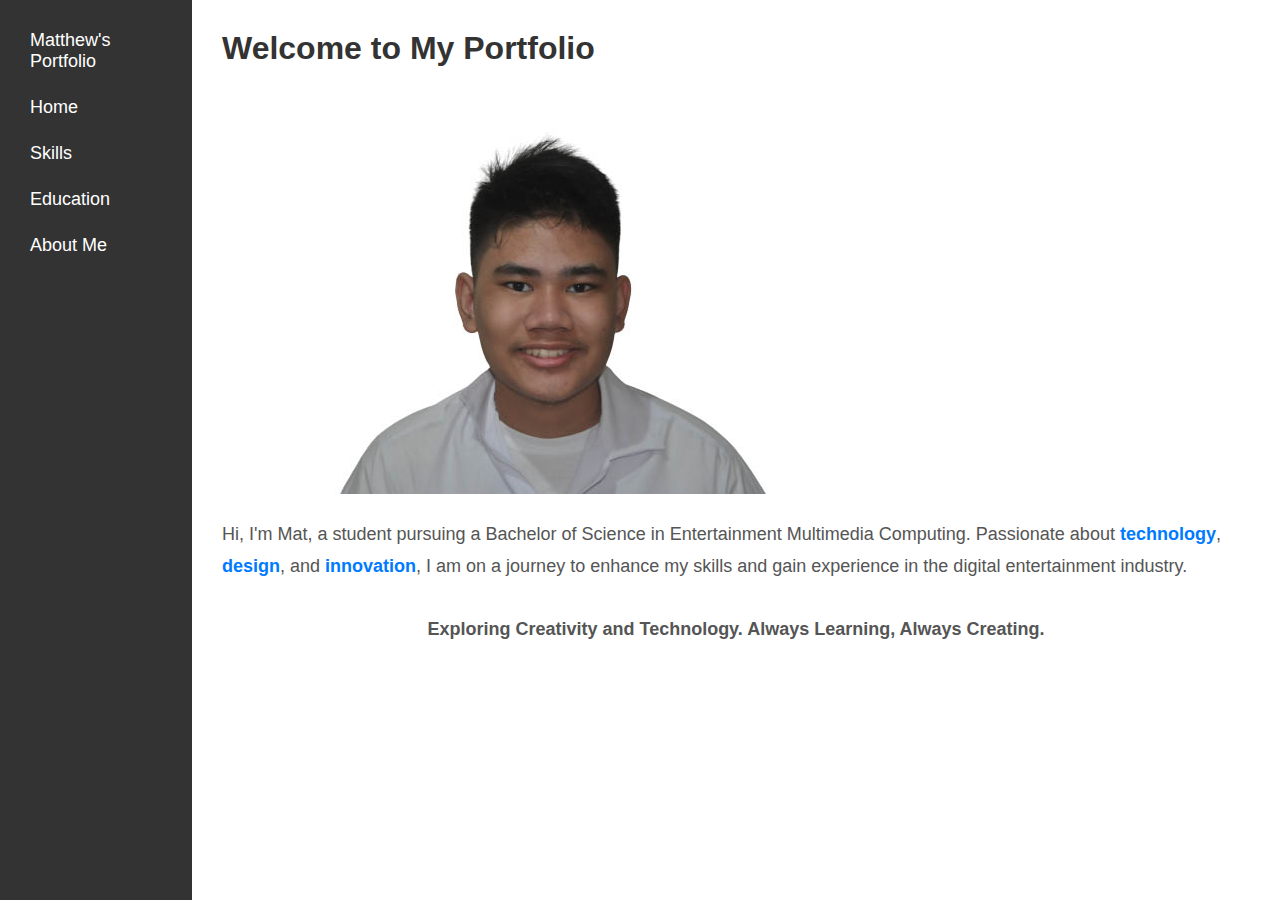
<file: index.html>
<!DOCTYPE html>
<html lang="en">
<head>
    <meta charset="UTF-8">
    <meta name="viewport" content="width=device-width, initial-scale=1.0">
    <title>Mat's Portfolio</title>
    <link rel="stylesheet" href="style.css">
    <!-- Google Fonts (optional) -->
    <link href="https://fonts.googleapis.com/css2?family=Open+Sans:wght@400;600&display=swap" rel="stylesheet">
    <!-- Animation Library (optional) -->
    <link href="https://cdn.jsdelivr.net/npm/animate.css@4.1.1/animate.min.css" rel="stylesheet">
</head>
<body>
    <div class="cont">
        <div class="sidebar">
            <ul>
                
                <li>Matthew's Portfolio</li>
                <li><a href="index.html">Home</a></li>
                <li><a href="skills.html">Skills</a></li>
                <li><a href="education.html">Education</a></li>
                <li><a href="aboutMe.html">About Me</a></li>
            </ul>
        </div>
        <div class="maintxt">
            <h1>Welcome to My Portfolio</h1>
            <img src="Mat.jpg" alt="Mat's Photo" class="profile-pic">
            <p class="magic-text animate__animated animate__fadeIn">
                Hi, I'm Mat, a student pursuing a Bachelor of Science in Entertainment Multimedia Computing.
                Passionate about <span class="highlight">technology</span>, <span class="highlight">design</span>, and <span class="highlight">innovation</span>,
                I am on a journey to enhance my skills and gain experience in the digital entertainment industry.
            </p>
            <div class="magic-scroll">
                <p class="animate__animated animate__zoomIn">Exploring Creativity and Technology. Always Learning, Always Creating.</p>
            </div>
        </div>
    </div>
</body>
</html>
</file>
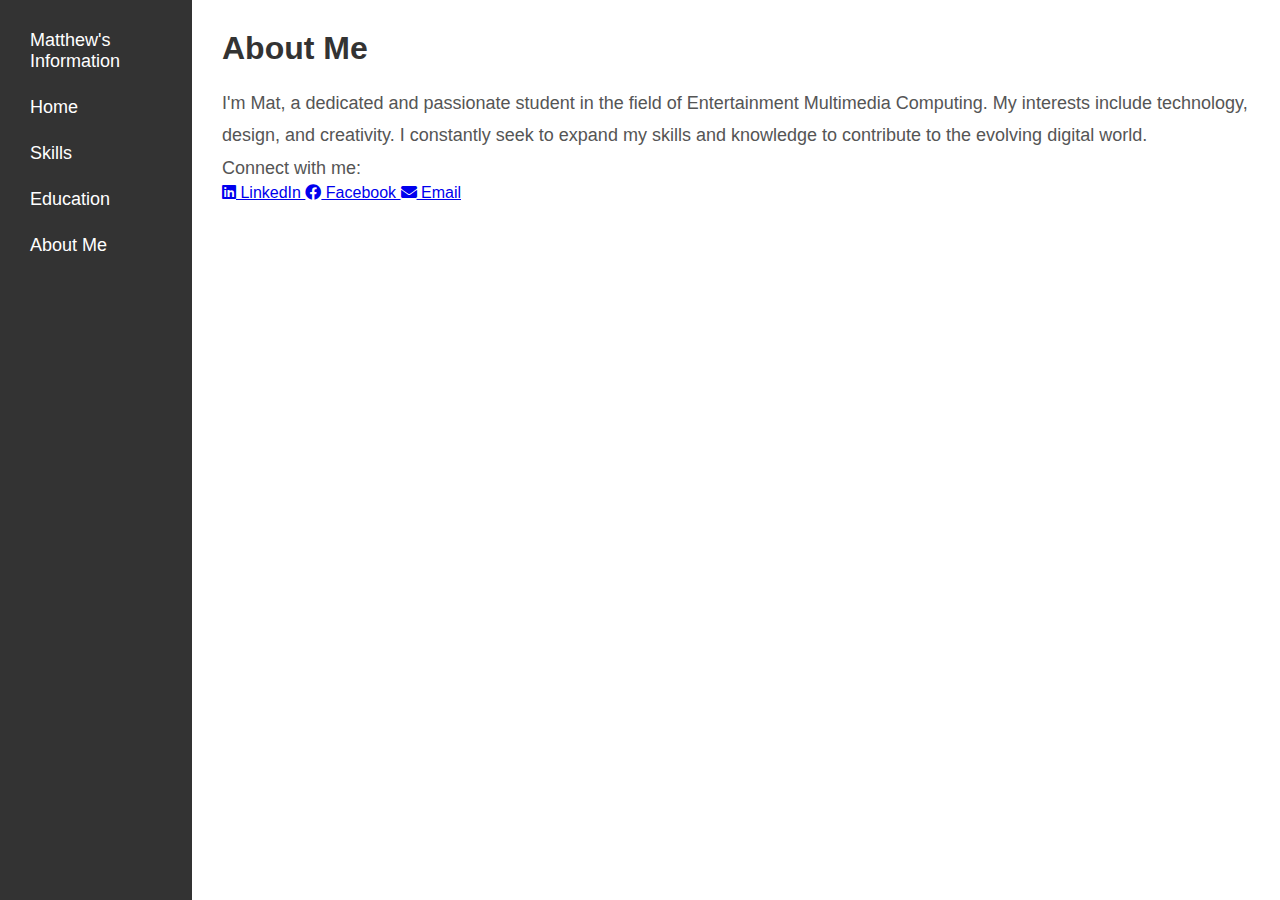
<file: aboutMe.html>
<!DOCTYPE html>
<html lang="en">
<head>
    <meta charset="UTF-8">
    <meta name="viewport" content="width=device-width, initial-scale=1.0">
    <title>About Me</title>
    <link rel="stylesheet" href="style.css">
    <!-- FontAwesome CDN for Icons -->
    <link href="https://cdnjs.cloudflare.com/ajax/libs/font-awesome/5.15.3/css/all.min.css" rel="stylesheet">
</head>
<body>
    <div class="cont">
        <div class="sidebar">
            <ul>
                <li>Matthew's Information</li>
                <li><a href="index.html">Home</a></li>
                <li><a href="skills.html">Skills</a></li>
                <li><a href="education.html">Education</a></li>
                <li><a href="aboutMe.html">About Me</a></li>
            </ul>
        </div>
        <div class="maintxt">
            <h1>About Me</h1>
            <p>
                I'm Mat, a dedicated and passionate student in the field of Entertainment Multimedia Computing. 
                My interests include technology, design, and creativity. I constantly seek to expand my skills 
                and knowledge to contribute to the evolving digital world.
            </p>
            <div class="social-links">
                <p>Connect with me:</p>
                <a href="https://www.linkedin.com/in/your-linkedin" target="_blank">
                    <i class="fab fa-linkedin"></i> LinkedIn
                </a>
                <a href="https://www.facebook.com/mattfanlol" target="_blank">
                    <i class="fab fa-facebook"></i> Facebook
                </a>
                <a href="mailto:mmfanlo@mcm.edu.ph">
                    <i class="fas fa-envelope"></i> Email
                </a>
            </div>
        </div>
    </div>
</body>
</html>
</file>
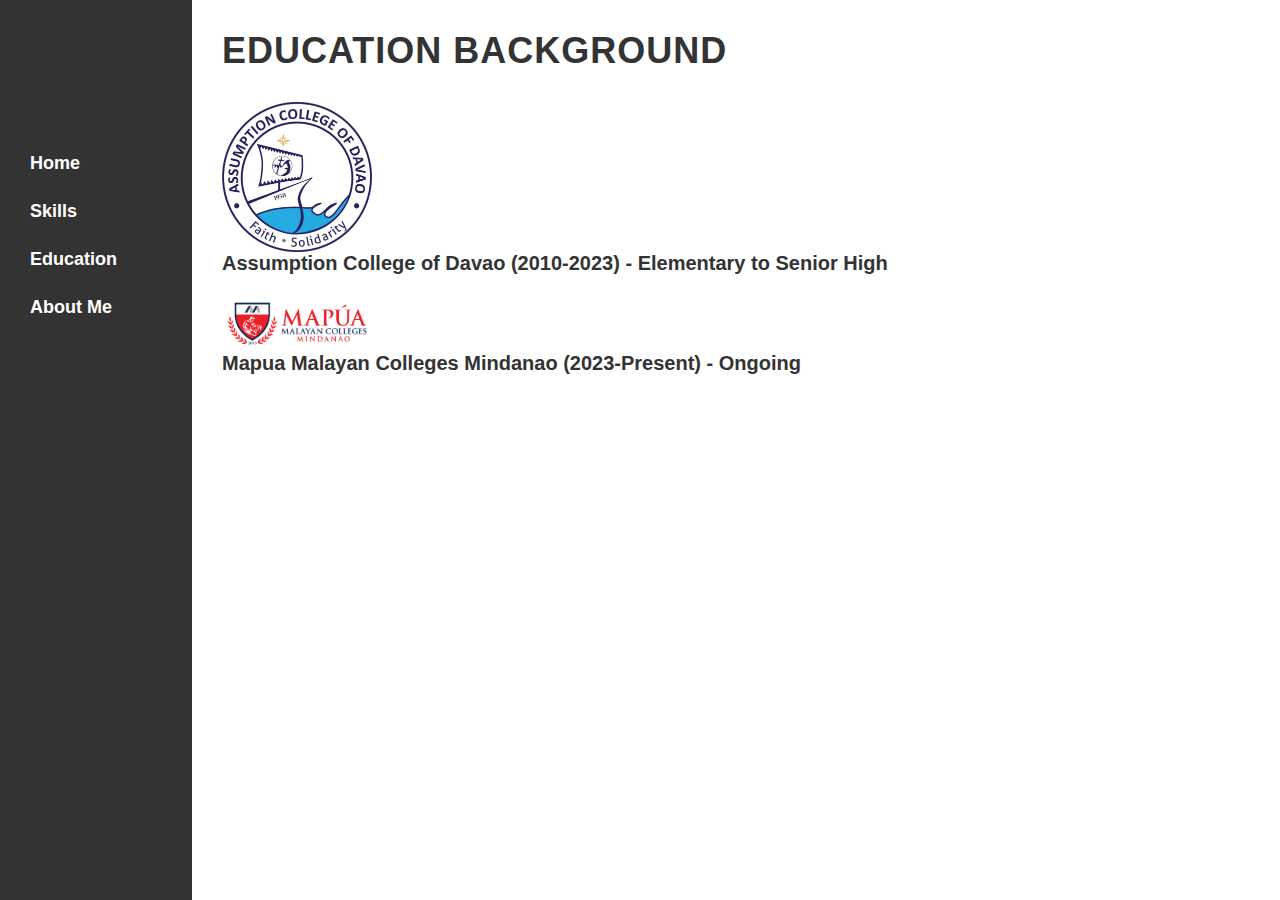
<file: education.html>
<!DOCTYPE html>
<html lang="en">
<head>
    <meta charset="UTF-8">
    <meta name="viewport" content="width=device-width, initial-scale=1.0">
    <title>Education</title>
    <link rel="stylesheet" href="style.css">
    <style>
        .education-logos {
            display: flex;
            gap: 20px;
            align-items: center;
            margin-top: 20px;
        }
        .education-logos img {
            width: 150px;
            height: auto;
        }

        .education-details {
            display: none;
            margin-top: 10px;
            font-style: italic;
            color: #555;
        }

        .maintxt h1 {
            font-size: 36px;
            margin-bottom: 30px;
            color: #333;
            text-transform: uppercase;
            font-weight: bold;
            letter-spacing: 1px;
        }

        ul {
            list-style: none;
            padding: 0;
        }

        ul li {
            font-size: 20px;
            color: #333;
            margin-bottom: 20px;
            font-weight: bold;
            cursor: pointer;
        }

        .sidebar {
            background-color: #333;
            color: white;
            width: 15%;
            padding: 30px;
            height: 100%;
        }

        .sidebar ul {
            list-style-type: none;
            color: white;
            padding: 0;
            margin-top: 50px;
        }

        .sidebar ul li {
            margin-bottom: 25px;
        }

        .sidebar ul li a {
            color: white;
            text-decoration: none;
            font-size: 18px;
        }

        .sidebar ul li a:hover {
            text-decoration: underline;
            font-size: 25px;
        }

    </style>
</head>
<body>
    <div class="cont">
        <div class="sidebar">
            <ul>
                <li>Matthew's Education</li>
                <li><a href="index.html">Home</a></li>
                <li><a href="skills.html">Skills</a></li>
                <li><a href="education.html">Education</a></li>
                <li><a href="aboutMe.html">About Me</a></li>
            </ul>
        </div>
        <div class="maintxt">
            <h1>Education Background</h1>
            <ul>
                <li onclick="toggleDetails('acd-details')">
                    <div class="education-logos">
                        <img src="acdlogo.png" alt="Assumption College of Davao Logo">
                    </div>
                    Assumption College of Davao (2010-2023) - Elementary to Senior High
                    <div id="acd-details" class="education-details">
                        Location: Davao City, Philippines<br>
                        Key Achievements: Excellence in Science and Math, Leadership roles in Student Government.
                    </div>
                </li>
                <li onclick="toggleDetails('mcm-details')">
                    <div class="education-logos">
                        <img src="mcmlogo.png" alt="Mapua Malayan Colleges Mindanao Logo">
                    </div>
                    Mapua Malayan Colleges Mindanao (2023-Present) - Ongoing
                    <div id="mcm-details" class="education-details">
                        Major: Entertainment Multimedia Computing<br>
                        Expected Graduation: 2027
                    </div>
                </li>
            </ul>
        </div>
    </div>

    <script>
        // Function to toggle visibility of education details
        function toggleDetails(id) {
            const detailsElement = document.getElementById(id);
            if (detailsElement.style.display === "none" || detailsElement.style.display === "") {
                detailsElement.style.display = "block";  // Show the details
            } else {
                detailsElement.style.display = "none";   // Hide the details
            }
        }
    </script>
</body>
</html>
</file>
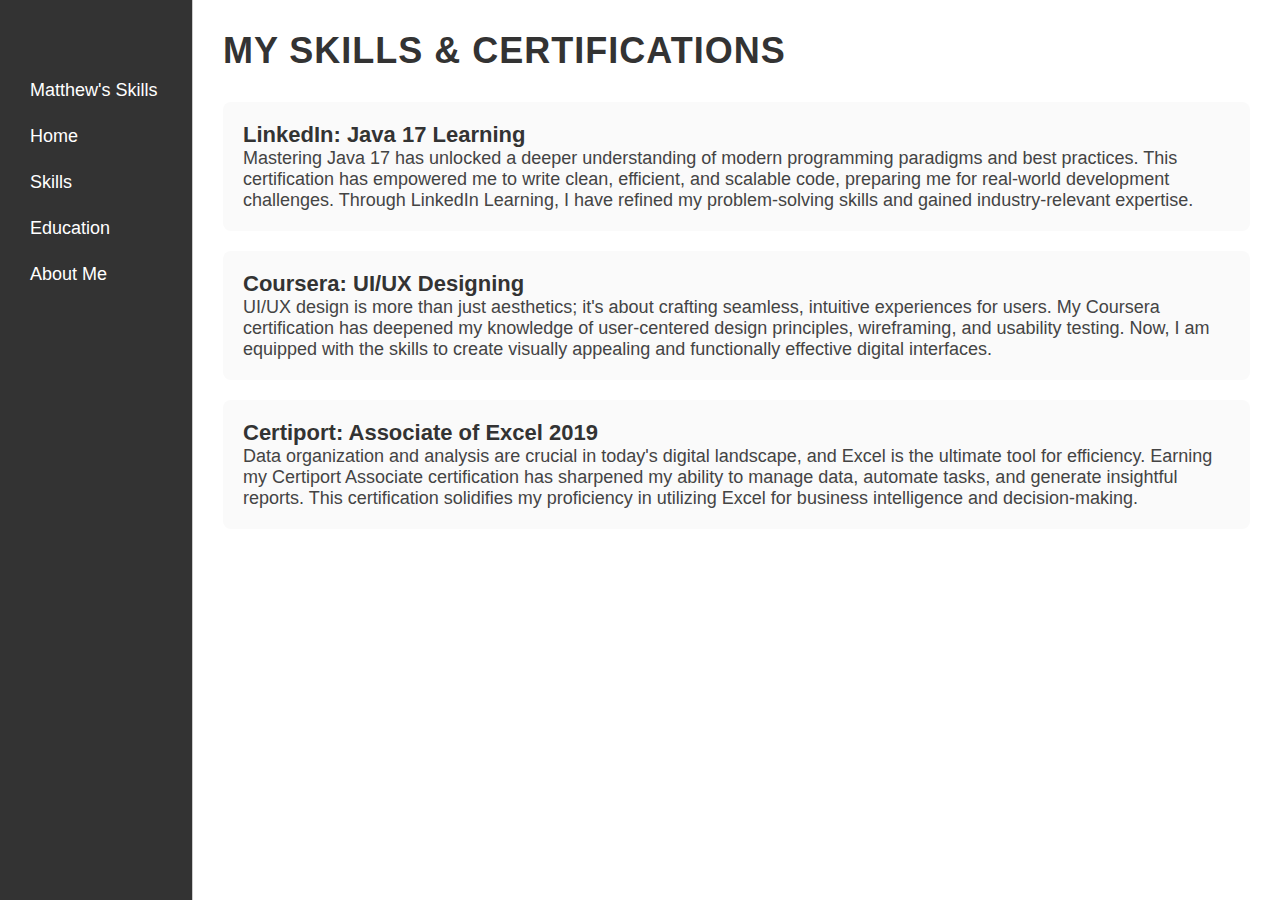
<file: skills.html>
<!DOCTYPE html>
<html lang="en">
<head>
    <meta charset="UTF-8">
    <meta name="viewport" content="width=device-width, initial-scale=1.0">
    <title>Mat's Portfolio</title>
    <link rel="stylesheet" href="style.css">
    <style>
        /* Global styles */
        body, html {
            font-family: 'Arial', sans-serif;
            background-color: #f4f4f9;
            height: 100%;
            margin: 0;
        }

        .cont {
            display: flex;
            height: 100%;
        }

        /* Sidebar styles */
        .sidebar {
            background-color: #333;
            color: white;
            width: 15%;
            padding: 30px;
            height: 100%;
        }

        .sidebar ul {
            list-style-type: none;
            color: white;
            padding: 0;
            margin-top: 50px;
        }

        .sidebar ul li {
            margin-bottom: 25px;
        }

        .sidebar ul li a {
            color: white;
            text-decoration: none;
            font-size: 18px;
        }

        .sidebar ul li a:hover {
            text-decoration: underline;
            font-size: 25px;
        }

        /* Main content styles */
        .maintxt {
            padding: 30px;
            width: 85%;
            background-color: #fff;
            border-left: 1px solid #ccc;
            height: 100%;
            overflow-y: auto;
        }

        .maintxt h1 {
            font-size: 36px;
            margin-bottom: 30px;
            color: #333;
            text-transform: uppercase;
            font-weight: bold;
            letter-spacing: 1px;
        }

        .skills-list {
            list-style: none;
            padding: 0;
            font-size: 18px;
            color: #444;
            display: flex;
            flex-direction: column;
            gap: 20px;
        }

        .skills-list li {
            background-color: #fafafa;
            padding: 20px;
            border-radius: 8px;
            transition: all 0.3s ease;
            cursor: pointer;
        }

        .skills-list li a {
            font-weight: bold;
            color: #333;
            text-decoration: none;
            font-size: 20px;
        }

        .skills-list li a:hover {
            color: #007BFF;
            text-decoration: underline;
        }

        .skills-list li:hover {
            transform: translateY(-5px);
            box-shadow: 0 10px 20px rgba(0, 0, 0, 0.1);
        }

        .skills-list li br {
            margin-top: 10px;
        }

        /* Add hover effects */
        .skills-list li a {
            font-size: 22px;
            transition: color 0.3s ease;
        }

        .skills-list li a:hover {
            color: #007BFF;
            font-size: 24px;
        }
    </style>
</head>
<body>
    <div class="cont">
        <div class="sidebar">
            <ul>
                <li>Matthew's Skills</li>
                <li><a href="index.html">Home</a></li>
                <li><a href="skills.html">Skills</a></li>
                <li><a href="education.html">Education</a></li>
                <li><a href="aboutMe.html">About Me</a></li>
            </ul>
        </div>
        <div class="maintxt">
            <h1>My Skills & Certifications</h1>
            <ul class="skills-list">
                <li>
                    <a href="JavaCertificate.png" target="_blank">LinkedIn: Java 17 Learning</a><br>
                    Mastering Java 17 has unlocked a deeper understanding of modern programming paradigms and best practices. 
                    This certification has empowered me to write clean, efficient, and scalable code, preparing me for real-world development challenges. 
                    Through LinkedIn Learning, I have refined my problem-solving skills and gained industry-relevant expertise.
                </li>
                <li>
                    <a href="UXCertificate.png" target="_blank">Coursera: UI/UX Designing</a><br>
                    UI/UX design is more than just aesthetics; it's about crafting seamless, intuitive experiences for users. 
                    My Coursera certification has deepened my knowledge of user-centered design principles, wireframing, and usability testing. 
                    Now, I am equipped with the skills to create visually appealing and functionally effective digital interfaces.
                </li>
                <li>
                    <a href="ExcelCertificate.png" target="_blank">Certiport: Associate of Excel 2019</a><br>
                    Data organization and analysis are crucial in today's digital landscape, and Excel is the ultimate tool for efficiency. 
                    Earning my Certiport Associate certification has sharpened my ability to manage data, automate tasks, and generate insightful reports. 
                    This certification solidifies my proficiency in utilizing Excel for business intelligence and decision-making.
                </li>
            </ul>
        </div>
    </div>
</body>
</html>
</file>
<file: style.css>
/* Global styles */
* {
    margin: 0;
    padding: 0;
    box-sizing: border-box;
    font-family: Arial, sans-serif;
}

body, html {
    height: 100%;
    width: 100%;
}

.cont {
    display: flex;
    height: 100%;
    width: 100%;
}

/* Sidebar styles */
.sidebar {
    background-color: #333;
    color: white;
    width: 15%;
    padding: 30px;
}

.sidebar ul {
    list-style-type: none;
    color: white;
    text-decoration: none;
    font-size: 18px;
}

.sidebar ul li {
    margin-bottom: 25px;
}

.sidebar ul li a {
    color: white;
    text-decoration: none;
    font-size: 18px;
}

.sidebar ul li a:hover {
    text-decoration: underline;
    font-size: 25px;
}

/* Main content styles */
.maintxt {
    padding: 30px;
    width: 85%;
    background-color: #fff;
}

.maintxt h1 {
    font-size: 32px;
    margin-bottom: 20px;
    color: #333;
}

.maintxt p {
    font-size: 18px;
    line-height: 1.8;
    color: #555;
}

/* Magic words and animations */
.magic-text {
    font-size: 18px;
    line-height: 1.8;
    color: #555;
    margin-top: 20px;
}

.highlight {
    color: #007bff;
    font-weight: bold;
}

.magic-scroll {
    margin-top: 30px;
    font-size: 20px;
    font-weight: bold;
    color: #555;
    text-align: center;
}

/* Animation styles */
.animate__animated {
    animation-duration: 1s;
    animation-fill-mode: both;
}

.animate__fadeIn {
    animation-name: fadeIn;
}

@keyframes fadeIn {
    0% {
        opacity: 0;
    }
    100% {
        opacity: 1;
    }
}

.animate__zoomIn {
    animation-name: zoomIn;
}

@keyframes zoomIn {
    0% {
        transform: scale(0.3);
        opacity: 0;
    }
    50% {
        transform: scale(1.05);
        opacity: 0.5;
    }
    100% {
        transform: scale(1);
        opacity: 1;
    }
}

/* Responsive Design */
@media (max-width: 768px) {
    .cont {
        flex-direction: column;
    }

    .sidebar {
        width: 100%;
        text-align: center;
    }

    .maintxt {
        width: 100%;
    }
}
</file>
